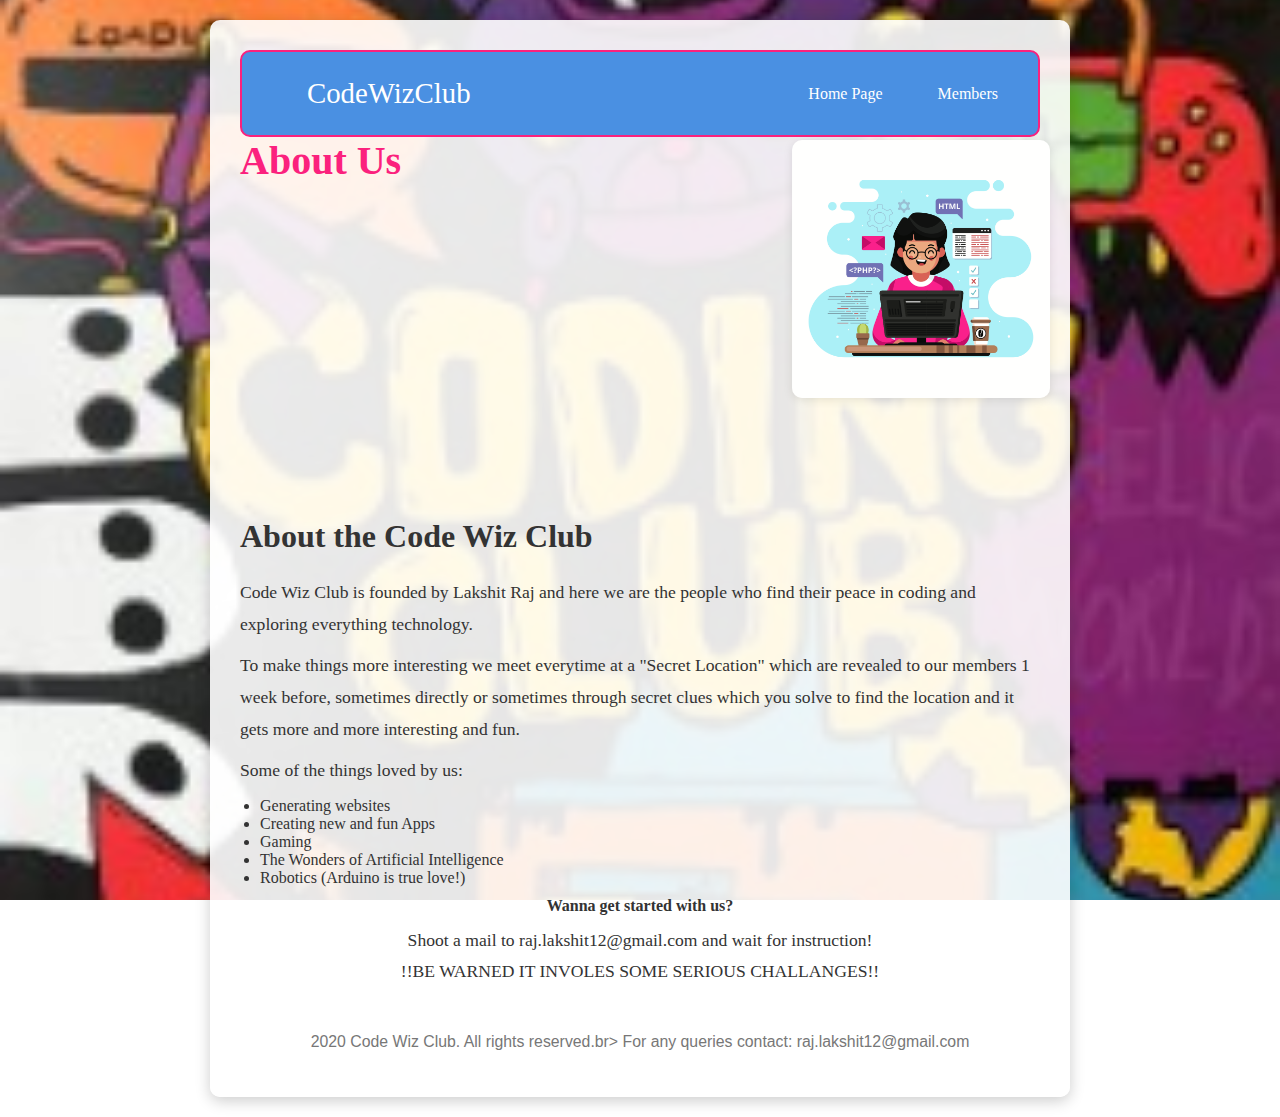
<file: about.html>
<!DOCTYPE html>
<html lang="en">
<head>
    <meta charset="UTF-8">
    <meta name="viewport" content="width=device-width, initial-scale=1.0">
    <title>About Code Wiz Club</title>
    <link href="styles.css" rel="stylesheet">
    <style>
        body {
            font-family: 'Roboto', sans-serif;
            background-image: url('images/Poster_codeclub.jpg');
            background-size: cover;
            background-attachment: fixed;
            background-position: center;
            color: #333;
            margin: 10;
            padding: 10;
        }

        #content-container {
            max-width: 800px;
            margin: 20px auto;
            padding: 30px;
            background-color: rgba(255, 255, 255, 0.9);
            box-shadow: 0 4px 15px rgba(0, 0, 0, 0.2);
            border-radius: 10px;
            position: relative;
        }

        nav {
            display: flex;
            justify-content: space-between;
            align-items: center;
            background-color: #4a90e2;
            padding: 15px 25px;
            border-radius: 10px;
        }

        nav span {
            font-size: 1.8em;
            color: white;
        }

        nav div {
            display: flex;
        }

        nav a {
            color: white;
            text-decoration: none;
            margin-left: 25px;
            transition: color 0.3s;
            padding: 10px 15px;
            border-radius: 5px;
        }

        nav a:hover {
            color: #ffd700;
            background-color: rgba(255, 255, 255, 0.1);
        }

        .header {
            display: flex;
            justify-content: center;
            margin-bottom: 10px;
        }

        .left-header h1 {
            font-family: 'Concert One', cursive;
            font-size: 2.5em; /* Reduced font size */
            color: rgb(251, 33, 125);
            margin: 0;
        }

        #content-area {
            margin-top: 10px;
            text-align: left;
        }

        #content-area h2 {
            color: #4a90e2;
            margin: 10px 0;
            font-size: 2.2em; /* Slightly larger than before */
        }

        #footer {
            margin-top: 40px;
            text-align: center;
            font-size: 0.9em;
            color: #777;
        }

        ul {
            margin: 10px 0;
            padding-left: 20px;
            text-align: left;
        }

        p {
            line-height: 1.8;
            margin: 10px 0;
            font-size: 1.1em; /* Increased font size for the write-up */
        }

        .about-image {
            max-width: 30%; /* Adjusted for a smaller size */
            height: auto;
            border-radius: 10px;
            box-shadow: 0 2px 10px rgba(0, 0, 0, 0.1);
            position: absolute; /* Positioning for top right */
            top: 120px; /* Adjusted distance from the top */
            right: 20px; /* Distance from the right */
        }
    </style>
</head>
<body>
    <div id="content-container">
        <nav>
            <a href="index.html" style="text-decoration: none; color: white;">
                <span>CodeWizClub</span>
            </a>
            <div>
                <a href="index.html">Home Page</a>
                <a href="passwordp.html">Members</a>
            </div>
        </nav>

        <div class="header">
            <div class="left-header">
                <h1>About Us</h1>
            </div>
        </div>

        <div id="content-area">
            <h1>About the Code Wiz Club</h1>
            <img src="images/about.png" alt="Code Club Activities" class="about-image">
            <p>Code Wiz Club is founded by Lakshit Raj and here we are the people who find their peace in coding and exploring everything technology.</p>
            <p>To make things more interesting we meet everytime at a "Secret Location" which are revealed to our members 1 week before, sometimes directly or sometimes through secret clues which you solve to find the location and it gets more and more interesting and fun.</p>
            <p>Some of the things loved by us: </p>
            <ul>
                <li> Generating websites </li>
                <li>Creating new and fun Apps</li>
                <li>Gaming </li>
                <li> The Wonders of Artificial Intelligence </li>
                <li>Robotics (Arduino is true love!) </li>
            </ul>
            <p> <center><strong>Wanna get started with us? </strong></p>
            <p>Shoot a mail to raj.lakshit12@gmail.com and wait for instruction! <br> !!BE WARNED IT INVOLES SOME SERIOUS CHALLANGES!! </center> </p>
        </div>

        <div id="footer">
            <p> 2020 Code Wiz Club. All rights reserved.br> For any queries contact: raj.lakshit12@gmail.com </p>
        </div>
    </div>
</body>
</html>
</file>
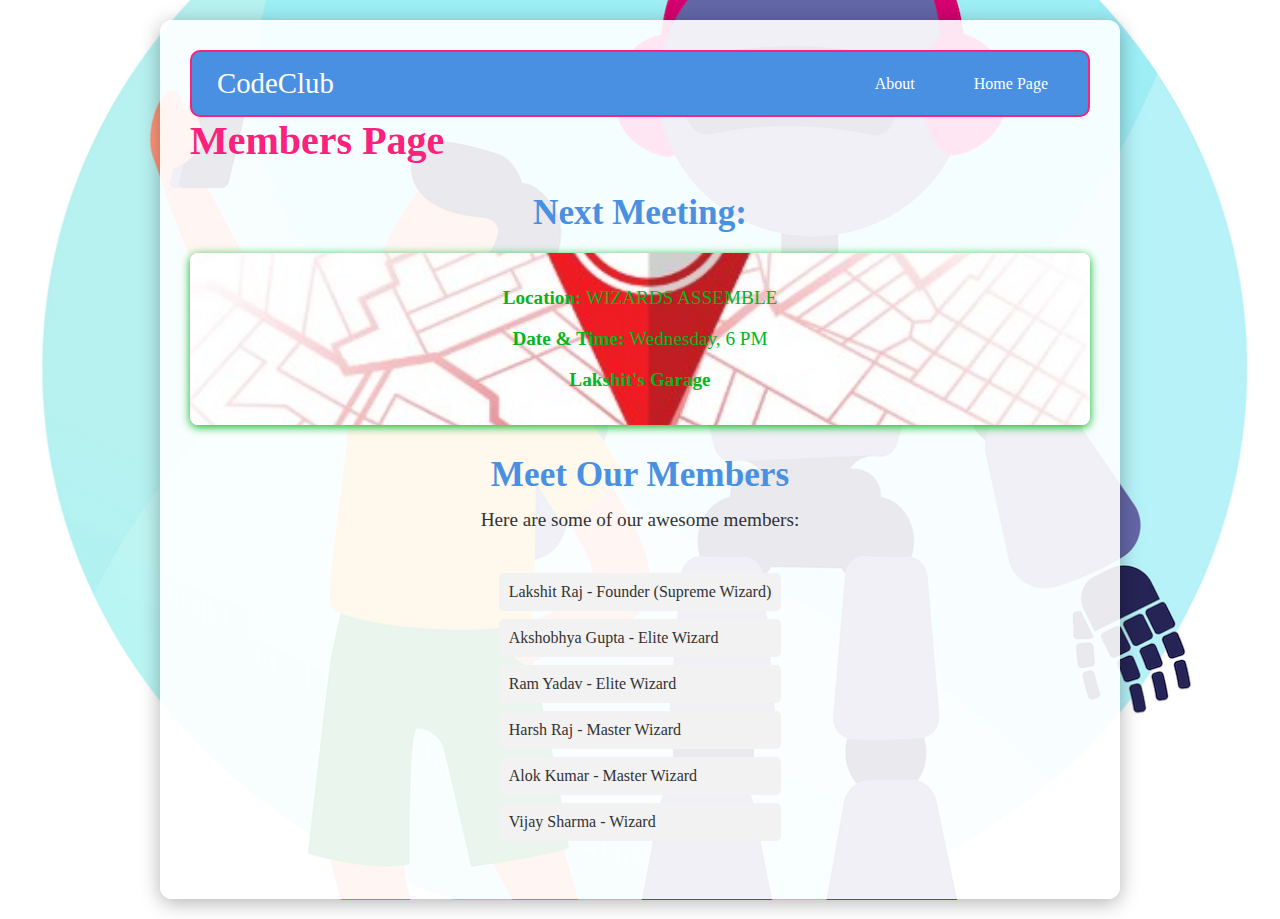
<file: members.html>
<!DOCTYPE html>
<html lang="en">
<head>
    <meta charset="UTF-8">
    <meta name="viewport" content="width=device-width, initial-scale=1.0">
    <title>Members - Code Club</title>
    <link href="styles.css" rel="stylesheet">
    <style>
        body {
            font-family: 'Roboto', sans-serif;
            background-image: url('images/membersp.png');
            background-size: cover;
            background-attachment: fixed;
            background-position: center;
            color: #333;
            margin: 0;
            padding: 0;
        }

        #content-container {
            max-width: 900px;
            margin: 20px auto;
            padding: 30px;
            background-color: rgba(255, 255, 255, 0.9); /* Adjusted for clarity */
            box-shadow: 0 4px 20px rgba(0, 0, 0, 0.3);
            border-radius: 12px;
            transition: transform 0.3s;
        }

        #content-container:hover {
            transform: scale(1.02);
        }

        nav {
            display: flex;
            justify-content: space-between;
            align-items: center;
            background-color: #4a90e2;
            padding: 15px 25px;
            border-radius: 10px;
        }

        nav span {
            font-size: 1.8em;
            color: white;
            font-family: 'Roboto Slab', serif;
        }

        nav a {
            color: white;
            text-decoration: none;
            margin-left: 25px;
            transition: color 0.3s, background-color 0.3s;
            padding: 10px 15px;
            border-radius: 5px;
        }

        nav a:hover {
            color: #ffd700;
            background-color: rgba(255, 255, 255, 0.1);
        }

        .header {
            text-align: center;
            margin-bottom: 20px;
        }

        .header h1 {
            font-family: 'Concert One', cursive;
            font-size: 2.5em;
            color: rgb(251, 33, 125);
            margin: 0;
        }

        #content-area {
            margin-top: 20px;
            text-align: center;
        }

        #content-area h2 {
            color: #4a90e2;
            font-size: 2.2em;
            margin-bottom: 10px;
        }

        .meeting-details {
            background-image: url('images/location_codeclub.jpg');
            background-size: cover;
            background-position: center;
            background-color: rgba(255, 255, 255, 0.7);
            border-radius: 8px;
            padding: 20px;
            margin-top: 20px;
            box-shadow: 0 2px 10px rgb(2, 182, 32);
            color: rgb(2,182,32);
        }

        #footer {
            margin-top: 40px;
            text-align: center;
            font-size: 0.9em;
            color: #777;
        }

        p {
            line-height: 1.6;
            font-size: 1.2em;
            margin: 10px 0;
        }

        ul {
            list-style-type: none;
            padding: 0;
            margin: 20px 0;
            text-align: left;
            display: inline-block;
            max-width: 400px;
        }

        li {
            background: #f2f2f2;
            margin: 8px 0;
            padding: 10px;
            border-radius: 5px;
            transition: background 0.3s;
        }

        li:hover {
            background: #e0e0e0;
        }

        .project-section {
            margin-top: 40px;
            text-align: left;
        }

        .project-section h2 {
            color: #4a90e2;
        }

        .project-list {
            padding: 10px;
            background-color: rgba(255, 255, 255, 0.9);
            border-radius: 8px;
            box-shadow: 0 2px 10px rgba(0, 0, 0, 0.1);
        }
    </style>
</head>
<body>
    <div id="content-container">
        <nav>
            <span>CodeClub</span>
            <div>
                <a href="about.html">About</a>
                <a href="index.html">Home Page</a>
            </div>
        </nav>

        <div class="header">
            <h1>Members Page</h1>
        </div>

        <div id="content-area">
            <h2>Next Meeting:</h2>
            <div class="meeting-details">
                <p><strong>Location:</strong> WIZARDS ASSEMBLE </p>
                <p><strong>Date & Time:</strong> Wednesday, 6 PM</p>
                <p><strong>Lakshit's Garage</strong></p>
            </div>

            <h2>Meet Our Members</h2>
            <p>Here are some of our awesome members:</p>
            <ul>
                <li>Lakshit Raj - Founder (Supreme Wizard) </li>
                <li>Akshobhya Gupta - Elite Wizard  </li>
                <li>Ram Yadav - Elite Wizard </li>
                <li>Harsh Raj - Master Wizard </li>
                <li>Alok Kumar - Master Wizard </li>
                <li>Vijay Sharma - Wizard </li>
            </ul>

            <div class="project-section
</file>
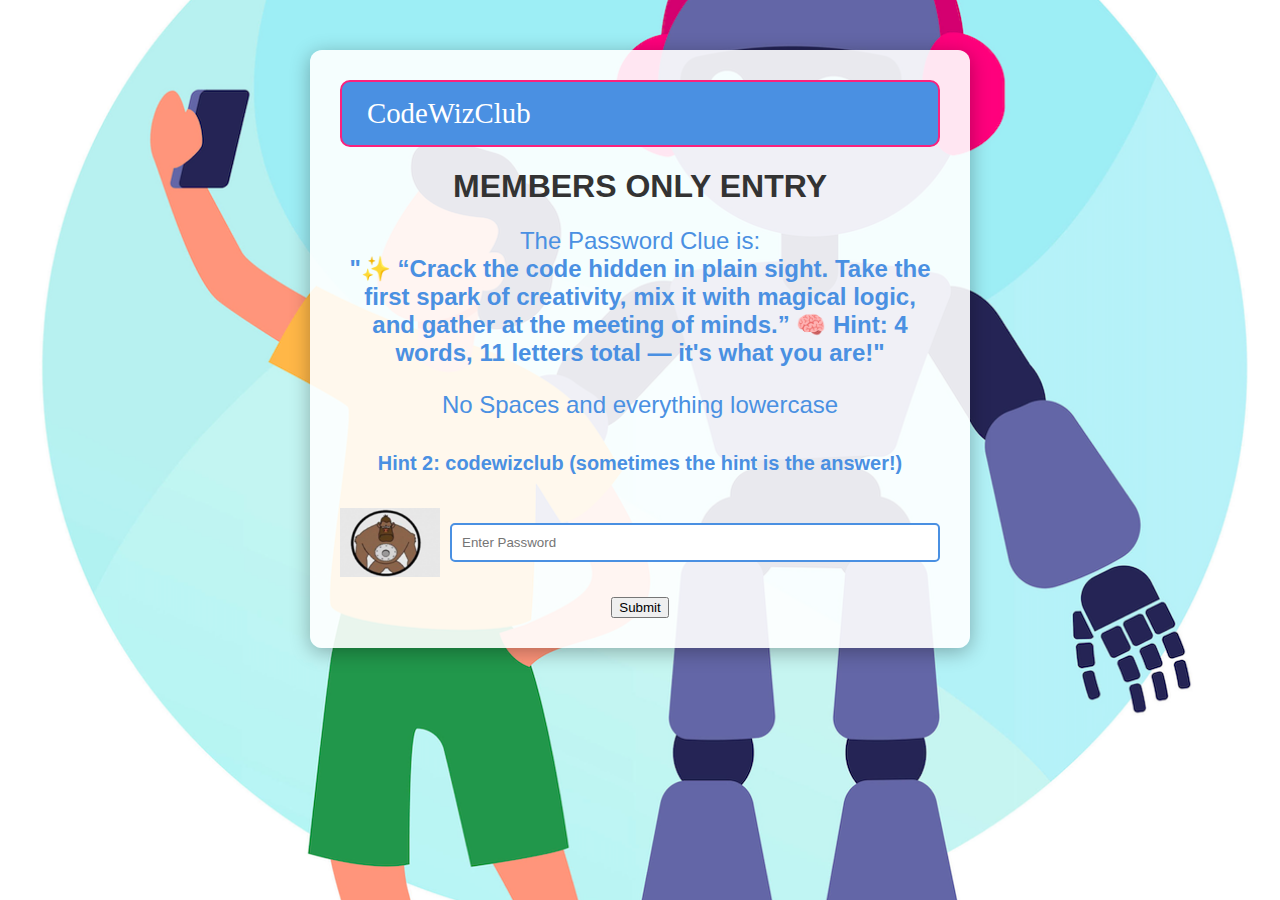
<file: passwordp.html>
<!DOCTYPE html>
<html lang="en">
<head>
    <meta charset="UTF-8">
    <meta name="viewport" content="width=device-width, initial-scale=1.0">
    <title>MEMBERS Login - Code Wiz Club</title>
    <link href="styles.css" rel="stylesheet">
    <style>
        body {
            font-family: 'Roboto', sans-serif;
            background-image: url('images/membersp.png');
            background-size: cover;
            background-attachment: fixed;
            background-position: center;
            color: #333;
            margin: 0;
            padding: 0;
        }

        #content-container {
            max-width: 600px;
            margin: 50px auto;
            padding: 30px;
            background-color: rgba(255, 255, 255, 0.9);
            box-shadow: 0 4px 20px rgba(0, 0, 0, 0.3);
            border-radius: 12px;
            text-align: center;
        }

        nav {
            display: flex;
            justify-content: space-between;
            align-items: center;
            background-color: #4a90e2;
            padding: 15px 25px;
            border-radius: 10px;
        }

        nav span {
            font-size: 1.8em;
            color: white;
            font-family: 'Roboto Slab', serif;
        }

        #password-container {
            position: relative;
            display: flex;
            align-items: center;
            justify-content: center;
            margin: 20px 0;
        }

        #gorilla {
            width: 100px; /* Adjust size as needed */
            transition: transform 0.3s;
            margin-right: 10px; /* Space between the image and input */
        }

        #passwordBox {
            padding: 10px;
            border-radius: 5px;
            border: 2px solid #4a90e2;
            width: calc(100% - 120px); /* Adjust width to fit the gorilla */
        }

        #incorrect-password {
            color: red;
            margin-top: 10px;
        }

        #correct-password {
            font-size: 1.5em; /* Bigger font size for emphasis */
            color: #4a90e2; /* Matching color */
            margin: 20px 0;
        }
    </style>
</head>
<body>
    <div id="content-container">
        <nav>
            <span> <center> CodeWizClub </center></span>
        </nav>

        <h1>MEMBERS ONLY ENTRY </h1>

        <div id="correct-password">The Password Clue is: <br>
         <strong> "✨ “Crack the code hidden in plain sight.
Take the first spark of creativity,
mix it with magical logic,
and gather at the meeting of minds.”
🧠 Hint: 4 words, 11 letters total — it's what you are!" </strong>
<p> No Spaces and everything lowercase</p>
<h5> Hint 2: codewizclub (sometimes the hint is the answer!) </h5>
</div>

        <div id="password-container">
            <img id="gorilla" src="images/password_codeclub.jpg" alt="Gorilla" />
            <input type="password" id="passwordBox" placeholder="Enter Password" oninput="checkGorilla()" />
        </div>
        <div id="incorrect-password"></div>
        <button onclick="checkPassword()">Submit</button>
    </div>

    <script>
        function checkGorilla() {
            var passwordBox = document.getElementById("passwordBox");
            var gorilla = document.getElementById("gorilla");
            gorilla.style.transform = passwordBox.value.length > 0 ? "translateY(-10px)" : "translateY(0)";
        }

        function checkPassword() {
            var passwordBoxObject = document.getElementById("passwordBox");
            var passwordEntered = passwordBoxObject.value;
            var sitePassword = "codewizclub"; // Correct password
            if (passwordEntered === sitePassword) {
                window.location.assign("members.html"); // Ensure this file exists
            } else {
                document.getElementById("incorrect-password").innerHTML = "Incorrect Password. Please try again...";
            }
        }
    </script>
</body>
</html>
</file>
<file: styles.css>
nav {
    font-family: 'Concert One', cursive; border-style: solid; border-width: 0.15em; border-radius: 2em; color:rgb(251, 33, 125);
}
nav a {
    font-family: 'Roboto Slab', serif; padding-left: 20%; color: rgb(251, 33, 125);
}
.header {
    display: flex;
}
.left-header {
    height: 40vh; flex: 50%;
}
.right-header{
    height: 40vh; flex: 50%; background-position: center; background-size: contain; background-repeat: no-repeat;
}
#content-area {
    font-family: 'Roboto Slab', serif;
}
#content-container {
    width: 80%; margin-left: auto; margin-right: auto;
}
#right-col-home {
    background-image: url(images/friends.png)
}
#right-col-about {
    background-image: url(images/about.png)
}
#right-col-members {
    background-image: url(images/membersp.png)
}
#Password-area {
    margin-top: 5em;
}
@import url('https://fonts.googleapis.com/css2?family=Concert+One&display=swap');
@import url('https://fonts.googleapis.com/css2?family=Roboto+Slab&display=swap');
</file>
